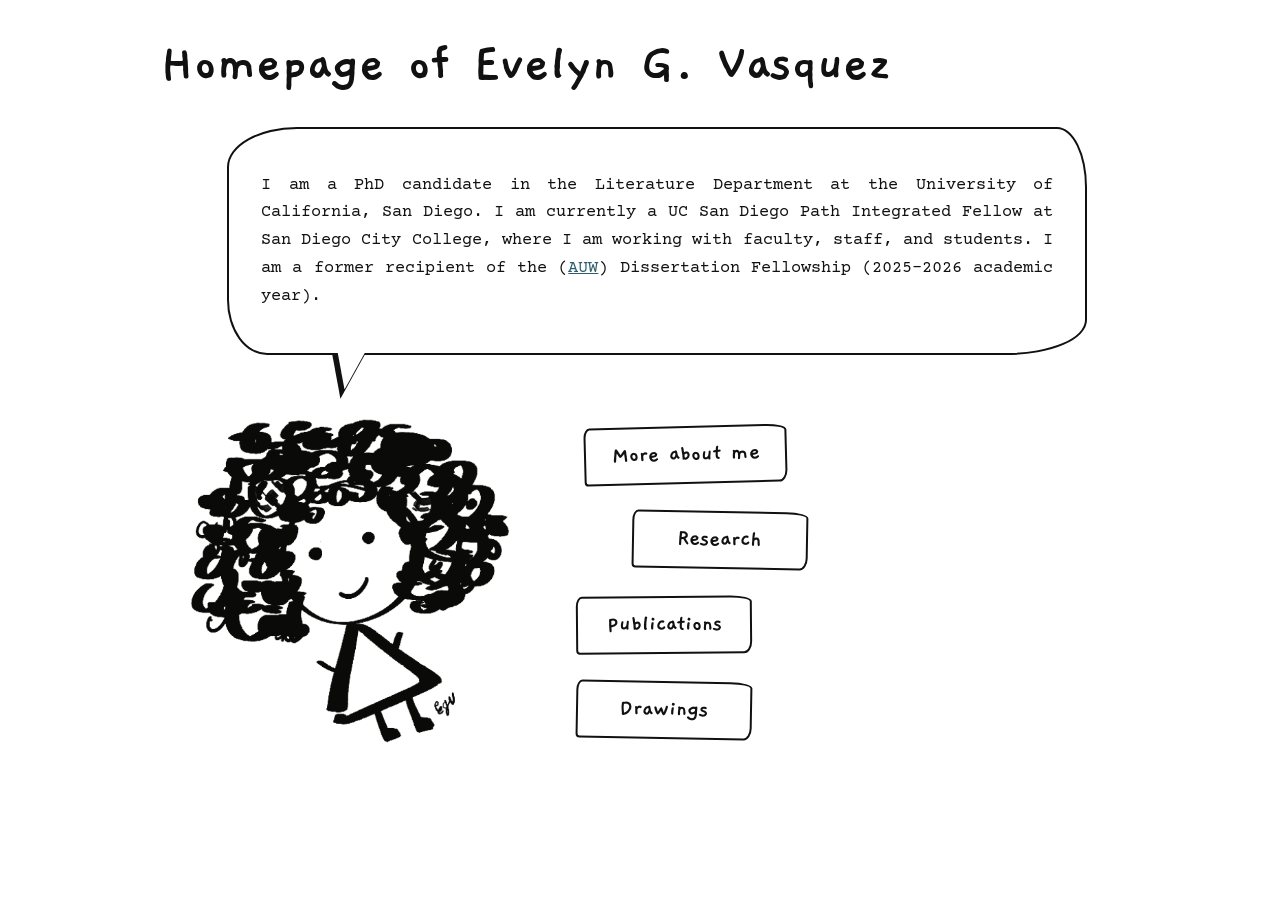
<file: index.html>
<!DOCTYPE html><html lang="en"><head><meta charset="utf-8"><meta name="viewport" content="width=device-width,initial-scale=1"><title>Homepage of Evelyn G. Vasquez</title><link rel="preconnect" href="https://fonts.googleapis.com"><link rel="preconnect" href="https://fonts.gstatic.com" crossorigin><link href="https://fonts.googleapis.com/css2?family=Courier+Prime&family=Gaegu:wght@700&display=swap" rel="stylesheet"><link rel="stylesheet" href="style.css"></head><body><div class="wrap">
<h1>Homepage of Evelyn G. Vasquez</h1>
<main>
<div class="bubble"><p>I am a PhD candidate in the Literature Department at the University of California, San Diego. I am currently a UC San Diego Path Integrated Fellow at San Diego City College, where I am working with faculty, staff, and students. I am a former recipient of the (<a href="https://example.com">AUW</a>) Dissertation Fellowship (2025–2026 academic year).</p></div>
<div class="stage">
<img class="avatar" src="images/avatar.png" alt="Hand-drawn self-portrait: a smiling figure with big curly black hair and a triangle dress">
<nav class="menu" aria-label="Main"><a class="btn" href="about.html">More about me</a><a class="btn" href="research.html">Research</a><a class="btn" href="publications.html">Publications</a><a class="btn" href="drawings.html">Drawings</a></nav>
</div></main></div></body></html>
</file>
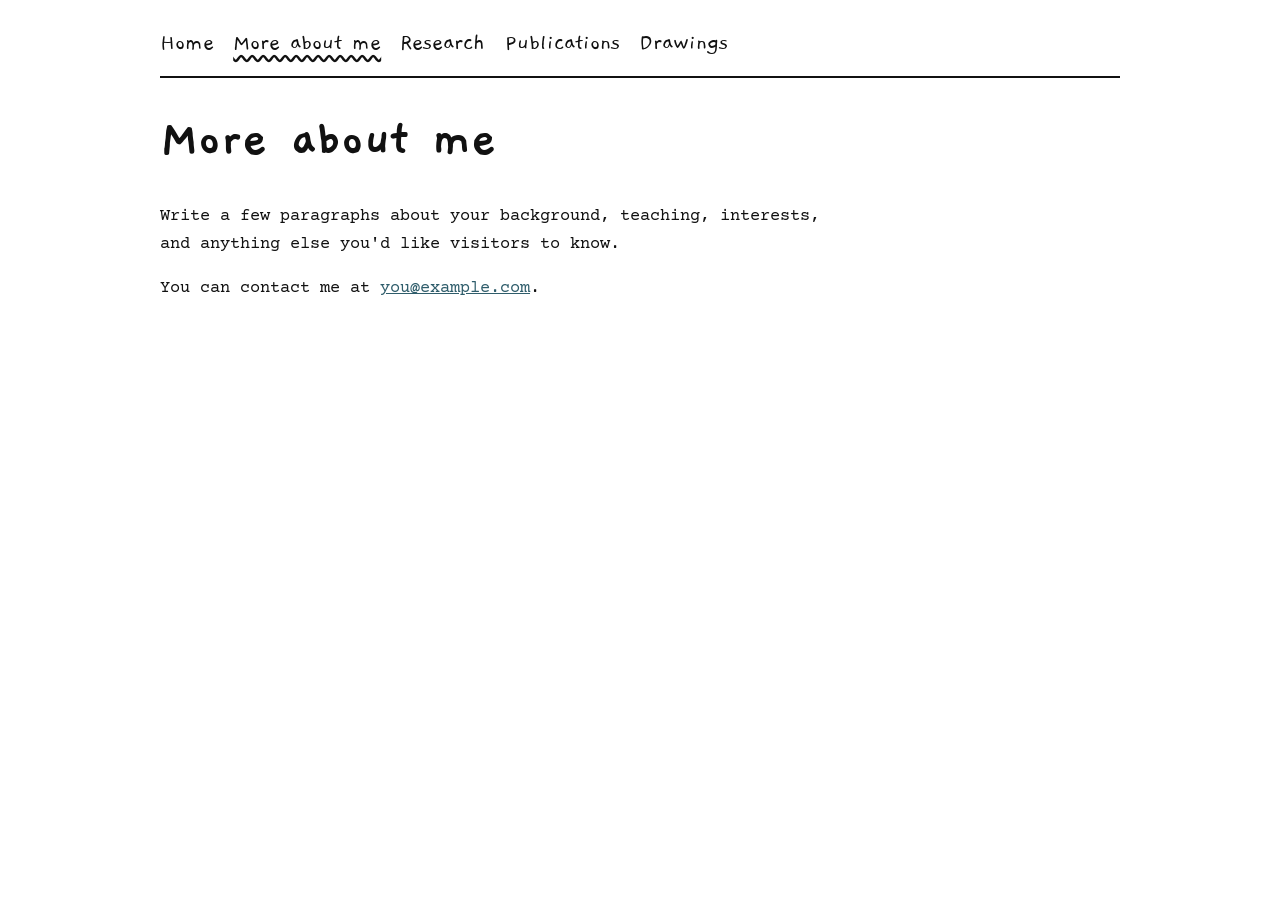
<file: about.html>
<!DOCTYPE html><html lang="en"><head><meta charset="utf-8"><meta name="viewport" content="width=device-width,initial-scale=1"><title>More about me – Evelyn G. Vasquez</title><link rel="preconnect" href="https://fonts.googleapis.com"><link rel="preconnect" href="https://fonts.gstatic.com" crossorigin><link href="https://fonts.googleapis.com/css2?family=Courier+Prime&family=Gaegu:wght@700&display=swap" rel="stylesheet"><link rel="stylesheet" href="style.css"></head><body><div class="wrap"><nav class="nav"><a href="index.html">Home</a><a href="about.html" aria-current="page">More about me</a><a href="research.html">Research</a><a href="publications.html">Publications</a><a href="drawings.html">Drawings</a></nav><main class="page"><h1>More about me</h1><p>Write a few paragraphs about your background, teaching, interests, and anything else you'd like visitors to know.</p><p>You can contact me at <a href="mailto:you@example.com">you@example.com</a>.</p></main></div></body></html>
</file>
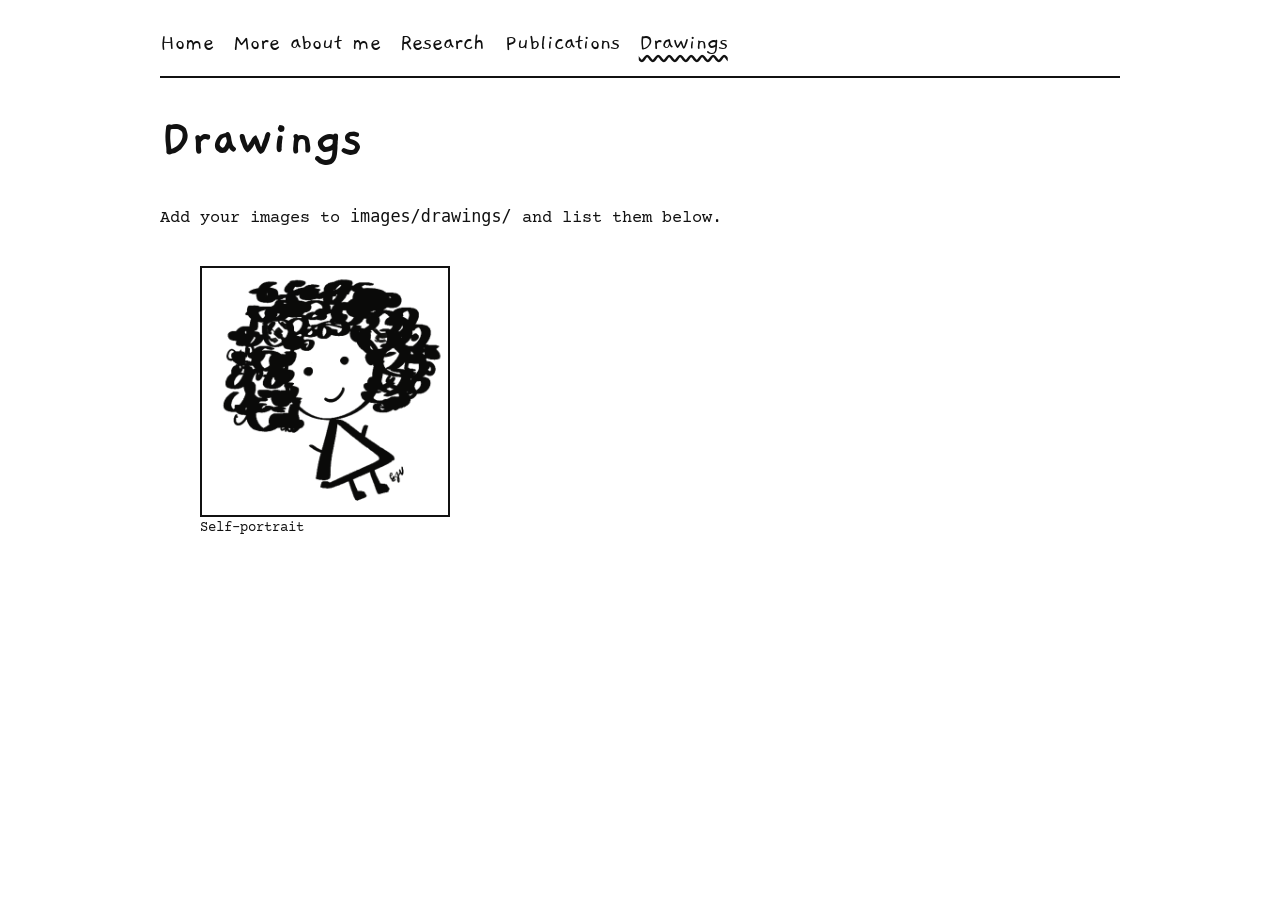
<file: drawings.html>
<!DOCTYPE html><html lang="en"><head><meta charset="utf-8"><meta name="viewport" content="width=device-width,initial-scale=1"><title>Drawings – Evelyn G. Vasquez</title><link rel="preconnect" href="https://fonts.googleapis.com"><link rel="preconnect" href="https://fonts.gstatic.com" crossorigin><link href="https://fonts.googleapis.com/css2?family=Courier+Prime&family=Gaegu:wght@700&display=swap" rel="stylesheet"><link rel="stylesheet" href="style.css"></head><body><div class="wrap"><nav class="nav"><a href="index.html">Home</a><a href="about.html">More about me</a><a href="research.html">Research</a><a href="publications.html">Publications</a><a href="drawings.html" aria-current="page">Drawings</a></nav><main class="page"><h1>Drawings</h1><p>Add your images to <code>images/drawings/</code> and list them below.</p><ul class="gallery"><li><figure><img src="images/avatar.png" alt="Self-portrait drawing"><figcaption>Self-portrait</figcaption></figure></li></ul></main></div></body></html>
</file>
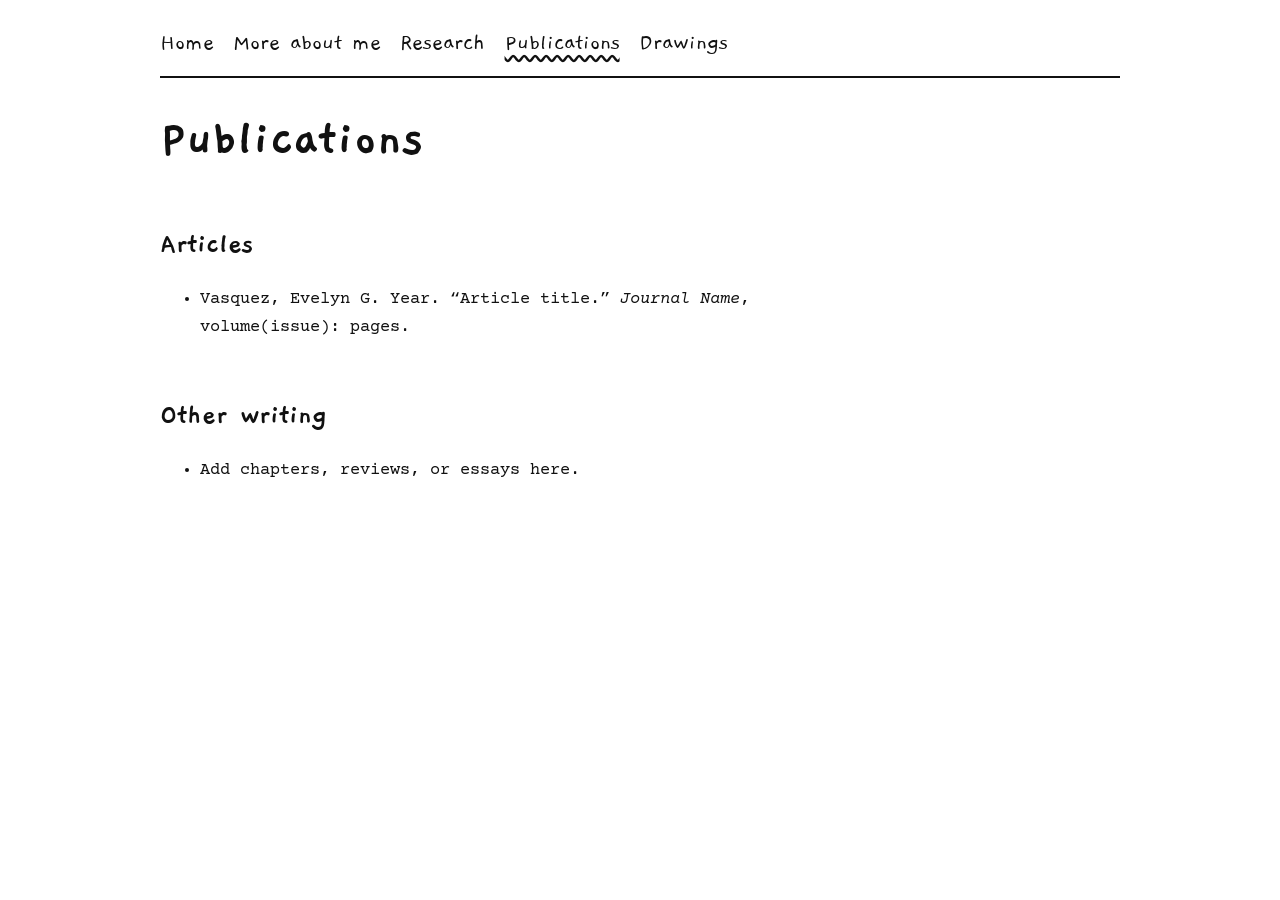
<file: publications.html>
<!DOCTYPE html><html lang="en"><head><meta charset="utf-8"><meta name="viewport" content="width=device-width,initial-scale=1"><title>Publications – Evelyn G. Vasquez</title><link rel="preconnect" href="https://fonts.googleapis.com"><link rel="preconnect" href="https://fonts.gstatic.com" crossorigin><link href="https://fonts.googleapis.com/css2?family=Courier+Prime&family=Gaegu:wght@700&display=swap" rel="stylesheet"><link rel="stylesheet" href="style.css"></head><body><div class="wrap"><nav class="nav"><a href="index.html">Home</a><a href="about.html">More about me</a><a href="research.html">Research</a><a href="publications.html" aria-current="page">Publications</a><a href="drawings.html">Drawings</a></nav><main class="page"><h1>Publications</h1><h2>Articles</h2><ul class="pubs"><li>Vasquez, Evelyn G. Year. “Article title.” <em>Journal Name</em>, volume(issue): pages.</li></ul><h2>Other writing</h2><ul class="pubs"><li>Add chapters, reviews, or essays here.</li></ul></main></div></body></html>
</file>
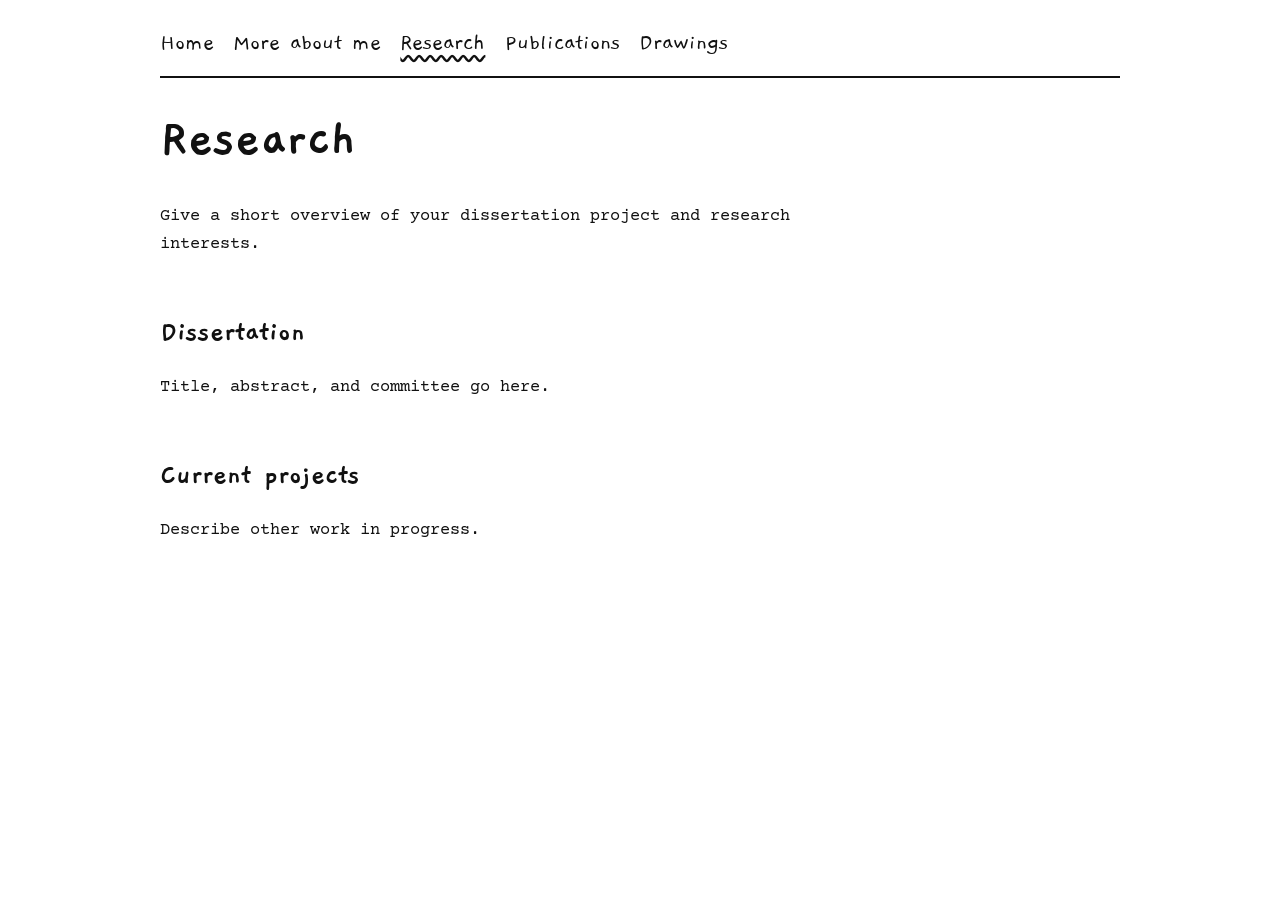
<file: research.html>
<!DOCTYPE html>
<html lang="en">
    <head>
        <meta charset="utf-8"><meta name="viewport" content="width=device-width,initial-scale=1">
        <title>Research – Evelyn G. Vasquez</title><link rel="preconnect" href="https://fonts.googleapis.com"><link rel="preconnect" href="https://fonts.gstatic.com" crossorigin><link href="https://fonts.googleapis.com/css2?family=Courier+Prime&family=Gaegu:wght@700&display=swap" rel="stylesheet"><link rel="stylesheet" href="style.css"></head><body><div class="wrap"><nav class="nav"><a href="index.html">Home</a><a href="about.html">More about me</a><a href="research.html" aria-current="page">Research</a><a href="publications.html">Publications</a><a href="drawings.html">Drawings</a></nav><main class="page"><h1>Research</h1><p>Give a short overview of your dissertation project and research interests.</p><h2>Dissertation</h2><p>Title, abstract, and committee go here.</p><h2>Current projects</h2><p>Describe other work in progress.</p></main></div></body></html>
</file>
<file: style.css>
:root{--ink:#111;--paper:#fff;--link:#2f5d6b}
@media (prefers-color-scheme:dark){:root{--ink:#eee;--paper:#161616;--link:#8fc3d3}}
*{box-sizing:border-box}
body{margin:0;background:var(--paper);color:var(--ink);font-family:"Courier Prime","Courier New",monospace;line-height:1.65;font-size:1.05rem}
a{color:var(--link)}
.wrap{max-width:1000px;margin:0 auto;padding:1.5rem 1.25rem 4rem}
h1,h2,.btn,.nav a{font-family:"Gaegu","Comic Sans MS",cursive}
h1{font-size:clamp(2.2rem,6vw,3.4rem);margin:.2em 0 .6em;line-height:1.1}
h1 a{color:inherit;text-decoration:none}
h2{font-size:1.9rem;margin:1.6em 0 .3em}
/* home */
.bubble{position:relative;border:2px solid var(--ink);padding:1.6rem 2rem;max-width:860px;margin:1rem 0 0 7%;text-align:justify;
 border-radius:70px 30px 80px 40px/40px 60px 35px 55px}
.bubble:before,.bubble:after{content:"";position:absolute;left:12%;width:34px;height:46px;clip-path:polygon(0 0,100% 0,25% 100%)}
.bubble:before{bottom:-46px;background:var(--ink)}
.bubble:after{bottom:-42px;left:calc(12% + 3px);background:var(--paper);transform:scale(.88);transform-origin:top}
.stage{display:flex;flex-wrap:wrap;align-items:center;gap:2rem 4rem;margin-top:3rem}
.avatar{width:min(360px,80vw);height:auto}
.menu{display:flex;flex-direction:column;gap:1.7rem;align-items:flex-start}
.btn{display:inline-block;min-width:11rem;text-align:center;padding:.45rem 1.6rem;border:2px solid var(--ink);color:var(--ink);text-decoration:none;font-size:1.5rem;font-weight:700;background:var(--paper);
 border-radius:6px 22px 8px 4px/10px 6px 12px 4px;transform:rotate(-1.5deg)}
.menu .btn:nth-child(2){margin-left:3rem;transform:rotate(1deg)}
.menu .btn:nth-child(3){margin-left:-.5rem;transform:rotate(-.5deg)}
.menu .btn:nth-child(4){margin-left:-.5rem;transform:rotate(1deg)}
.btn:hover,.btn:focus-visible{background:var(--ink);color:var(--paper);outline:none}
:focus-visible{outline:3px solid var(--link);outline-offset:3px}
/* inner pages */
.nav{display:flex;flex-wrap:wrap;gap:.5rem 1.2rem;margin-bottom:2rem;padding-bottom:.8rem;border-bottom:2px solid var(--ink)}
.nav a{font-size:1.5rem;color:var(--ink);text-decoration:none}
.nav a[aria-current=page]{text-decoration:underline wavy;text-underline-offset:6px}
.page{max-width:68ch}
.pubs li{margin-bottom:1rem}
.gallery{display:grid;grid-template-columns:repeat(auto-fill,minmax(240px,1fr));gap:1.2rem;padding:0;list-style:none}
.gallery img{width:100%;height:auto;border:2px solid var(--ink);display:block}
.gallery figcaption{font-size:.9rem}
@media(max-width:700px){.bubble{margin-left:0;padding:1.2rem;text-align:left}.menu .btn{margin-left:0!important}}
</file>
